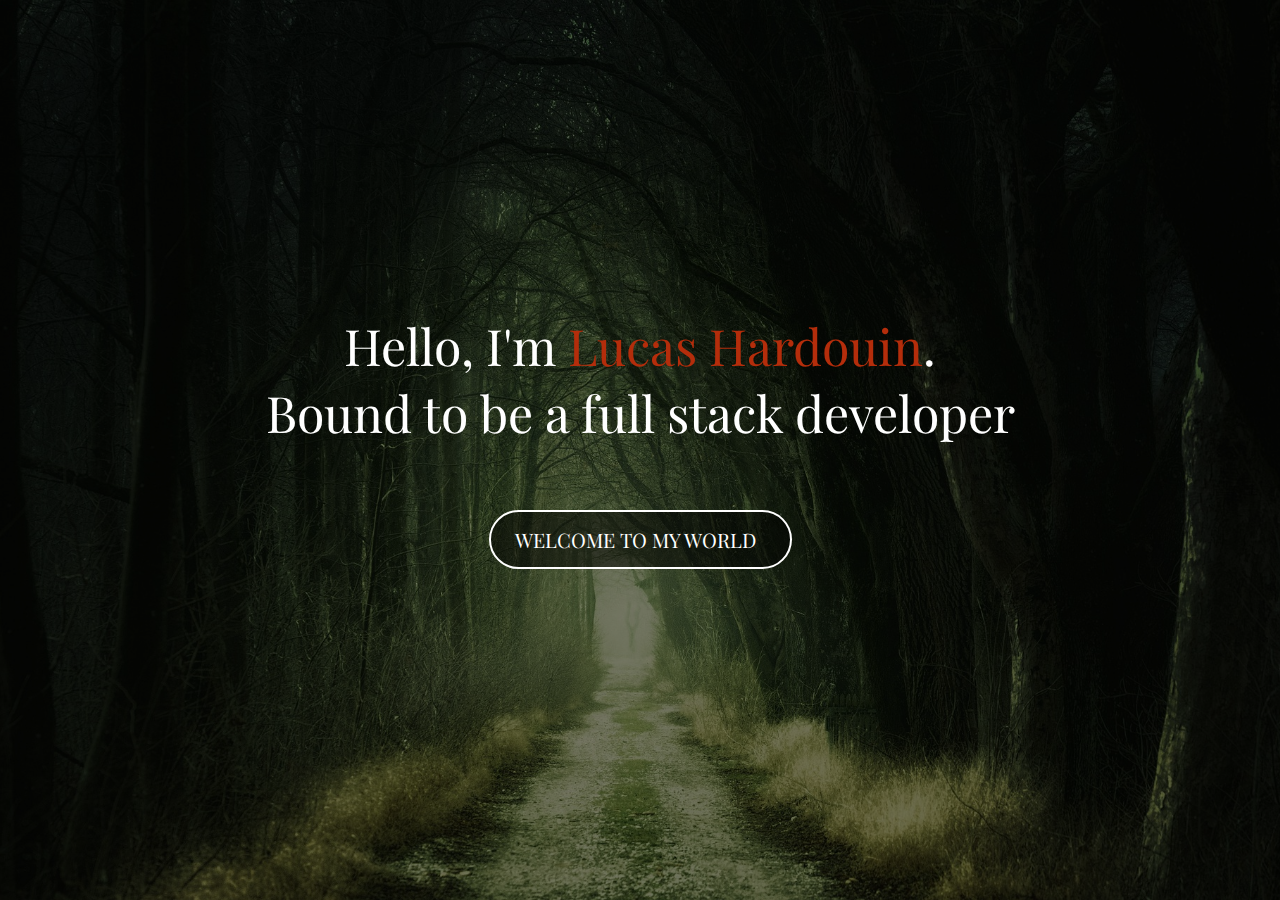
<file: index.html>
<!DOCTYPE html>
<html lang="en">
<head>
    <meta charset="UTF-8">
    <meta http-equiv="X-UA-Compatible" content="IE=edge">
    <meta name="viewport" content="width=device-width, initial-scale=1.0">
    <title>Portfolio</title>
    <link rel="preconnect" href="https://fonts.googleapis.com" />
    <link
      href="https://fonts.googleapis.com/css2?family=Montserrat:wght@100;200;300;400;500;600;700;800;900&family=Playfair+Display:wght@400;500;600;700;800;900&display=swap"
      rel="stylesheet"
    />
    <link rel="stylesheet" href="https://cdnjs.cloudflare.com/ajax/libs/font-awesome/6.3.0/css/all.min.css" integrity="sha512-SzlrxWUlpfuzQ+pcUCosxcglQRNAq/DZjVsC0lE40xsADsfeQoEypE+enwcOiGjk/bSuGGKHEyjSoQ1zVisanQ==" crossorigin="anonymous" referrerpolicy="no-referrer" />
    <link rel="stylesheet" href="home.css">
    <link rel="stylesheet" href="footer.css">
</head>
<body>
    <!-- home -->
    <div class="accueil" id="home">
        <div class="accueil-container">
            <p>Hello, I'm <span>Lucas Hardouin</span>.<br>Bound to be a full stack developer</p>
        </div>
        <div class="button">
            <div class="button-container">
                <p><a href="about.html">welcome to my world</a></p>
                <i class="fa-sharp fa-solid fa-arrow-right"></i>
            </div>
        </div>
        <div class="accueil-bg-container">
            <img class="accueil-bg" src="./rss/secret-g35faefac3_1920.jpg" alt="bg">
            <div class="accueil-black-filter"></div>
        </div>
    </div>
</body>
</html>
</file>
<file: home.css>
*{
    margin: 0;
    font-family: "Playfair Display", serif;
}

/**************** home ***************/


.accueil{
    height: 100vh;
    width: 100%;
    /* background: url(rss/secret-g35faefac3_1920.jpg) center ; */
    display: flex;
    flex-direction: column;
    justify-content: center;
}

.accueil-bg-container {
    position: absolute;
    z-index: -2;
    left: 0;
    right: 0;
    top: 0;
    bottom: 0;
    width: 100%;
    height: 100vh;
    object-fit: cover;
}

.accueil-bg {
    position: absolute;
    z-index: -2;
    left: 0;
    right: 0;
    top: 0;
    bottom: 0;
    width: 100%;
    height: 100vh;
    object-fit: cover;
}

.accueil-black-filter{
    background: #000;
    opacity: 0.5;
    position: absolute;
    z-index: -1;
    left: 0;
    right: 0;
    top: 0;
    bottom: 0;
    width: 100%;
    height: 100vh;
}


.accueil-bg::after {
    content: "";
    position: absolute;
    width: 100%;
    height: 100vh;
    left: 0;
    right: 0;
    top: 0;
    bottom: 0;
    background: #000;
}


.accueil-container{
    display: flex;
    justify-content: center;
    align-items: end;
    font-size: 50px;
    /* backdrop-filter: brightness(50%) ; */
}
.accueil-container p{
    text-align: center;
    color: rgb(255, 255, 255);
}
.accueil-container span{
    color: rgb(180, 45, 11);
}

.button{
    display: flex;
    /* backdrop-filter: brightness(50%) ; */
    justify-content: center;
    margin-top: 4em;
}

.button-container{
    display: flex;
    border: 2px solid white;
    height: 10%;
    align-items: center;
    justify-content: center;
    padding: 1.5rem;
    border-radius: 50px;
    background-color: rgba(0, 0, 0, 0.5);
    
}

.button .button-container a{
    color: rgb(255, 255, 255);
    text-transform: uppercase;
    font-size: 20px;
    text-decoration: none;
}
.button .button-container i{
    color: rgb(255, 255, 255);
    padding-left: 10px;
    padding-top: 2px;
}

@media screen and (max-width: 1024px){
    
}








1280 <
1024 <
768 <
320
</file>
<file: footer.css>
footer{
    display: flex;
    justify-content: center;
    margin-top: 100px;
    align-items: center;
    flex-direction: column;
    padding: 5px;
    border-radius: 50px;
    color: white;
    width: 100%;
    box-sizing: border-box;
    bottom: 0;
}

footer a{
    color: white;
    padding: 5px;
}
footer p{
    padding-top: 10px;
}
</file>
